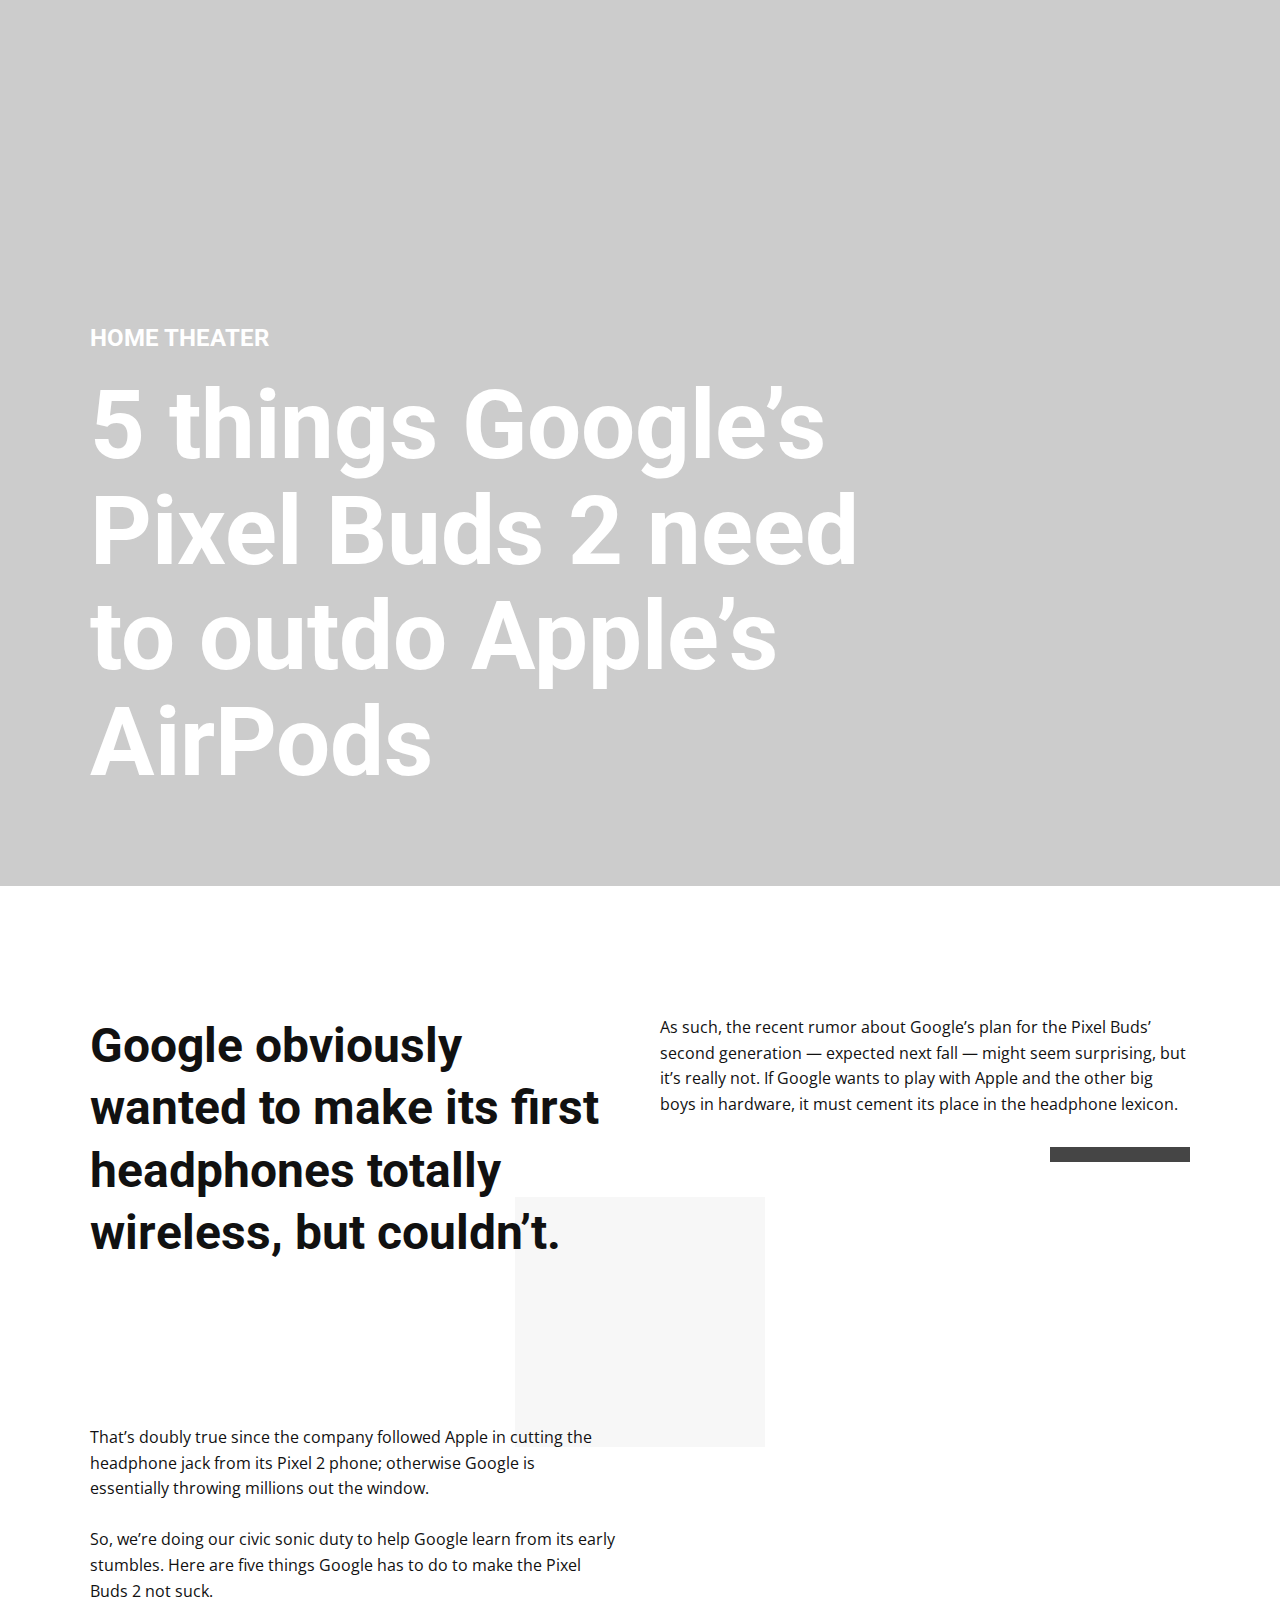
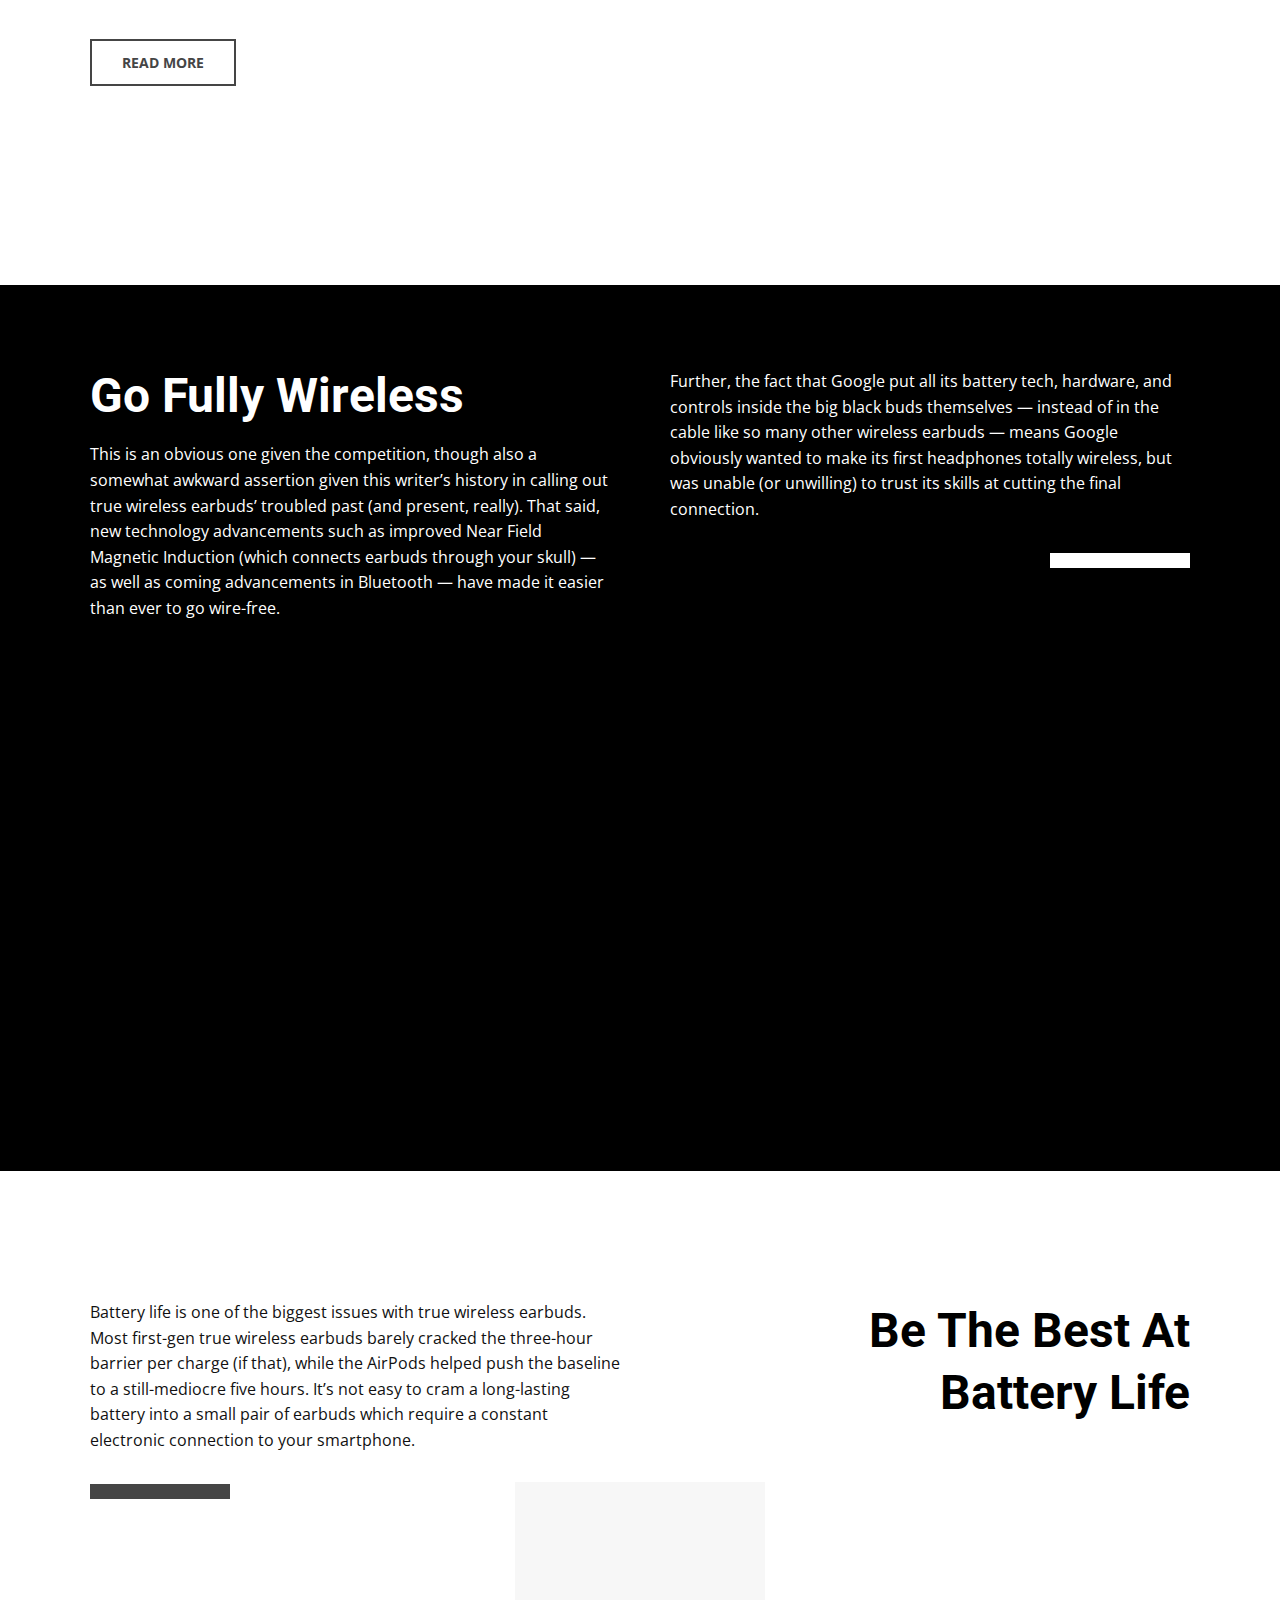
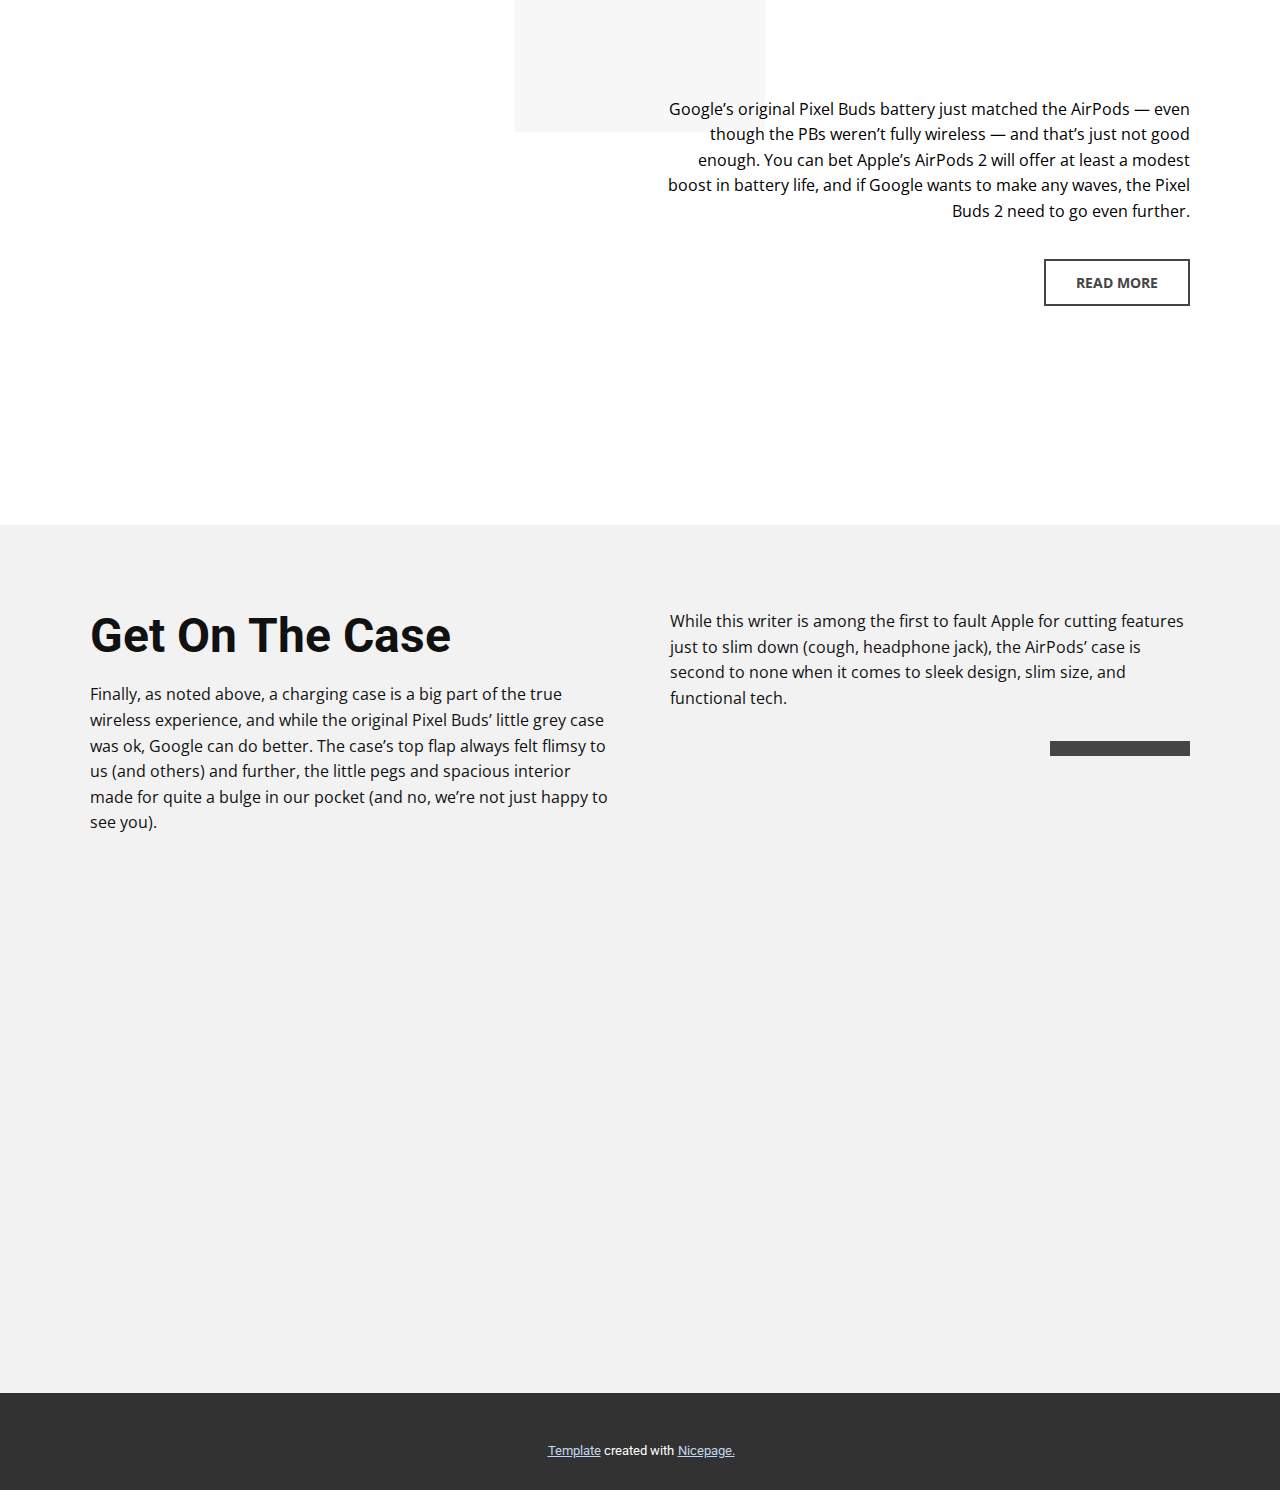
<file: #task9/index.html>
<!DOCTYPE html>
<html lang="en">

<head>
    <meta charset="UTF-8">
    <meta name="viewport" content="width=device-width, initial-scale=1.0">
    <title>nice-page</title>
    <link rel="stylesheet" href="style.css">
    <link rel="stylesheet" href="https://cdnjs.cloudflare.com/ajax/libs/font-awesome/6.4.0/css/all.min.css"
        integrity="sha512-iecdLmaskl7CVkqkXNQ/ZH/XLlvWZOJyj7Yy7tcenmpD1ypASozpmT/E0iPtmFIB46ZmdtAc9eNBvH0H/ZpiBw=="
        crossorigin="anonymous" referrerpolicy="no-referrer" />

</head>

<body>
    <div class="main">
        <div class="section1 section images">
            <div class="container1 wrap">
                <div class="layout-1">
                    <div class="layout-1-inner">
                        <h4 class="heading-1 same text">HOME THEATER</h4>
                        <h1 class="heading-2 same text">5 things Google’s Pixel Buds 2 need to outdo Apple’s AirPods
                        </h1>
                    </div>
                </div>
            </div>
        </div>


        <div class="section2 section">
            <div class="container2 wrap">
                <div class="shape-1"></div>
                <div class="layout-2">
                    <div class="cell cell-1">
                        <div class="box box-1">
                            <div class="innerbox innerbox-1">
                                <h2 class="heading heading-3 text">Google obviously wanted to make its first headphones
                                    totally
                                    wireless, but couldn’t.</h2>
                            </div>
                        </div>
                        <div class="box box-2">
                            <div class="innerbox innerbox-2">
                                <p class="same-text  text-1 text">As such, the recent rumor about Google’s plan for the
                                    Pixel
                                    Buds’ second generation — expected next fall — might seem surprising, but it’s
                                    really not. If Google wants to play with Apple and the other big boys in hardware,
                                    it must cement its place in the headphone lexicon.&nbsp;</p>
                                <div class="line line-1"></div>
                            </div>
                        </div>
                    </div>
                    <div class="cell cell-2">
                        <div class="box box-3">
                            <div class="innerbox innerbox-3">
                                <p class="text-2 text"></p>
                                <p class="same-text text-3 text">That’s doubly true since the company followed Apple in
                                    cutting the headphone jack from its Pixel 2 phone; otherwise Google is
                                    essentially throwing millions out the window.<br><br>So, we’re doing our civic
                                    sonic duty to help Google learn from its early stumbles. Here are five things
                                    Google has to do to make the Pixel Buds 2 not suck.<br></p><a href="#"
                                    class="btn btn-1">READ MORE</a>
                            </div>
                        </div>
                        <div class="box box-4 images image-1">
                            <div class="innerbox innerbox-4"></div>
                        </div>
                    </div>
                </div>
            </div>
        </div>

        <div class="section3 section">
            <div class="container3 wrap">
                <div class="layout-3">
                    <div class="section3-cell cell-3">
                        <div class="section3-box box-1-1">
                            <div class="inner">
                                <h2 class="heading heading-4 text">Go Fully Wireless</h2>
                                <p class="same-text text-4 text">This is an obvious one given the competition, though
                                    also a
                                    somewhat awkward assertion given this writer’s history in calling out true wireless
                                    earbuds’ troubled past (and present, really). That said, new technology advancements
                                    such as improved Near Field Magnetic Induction (which connects earbuds through your
                                    skull) — as well as coming advancements in Bluetooth — have made it easier than ever
                                    to go wire-free.</p>
                            </div>
                        </div>
                        <div class="section3-box box-2-1">
                            <div class="inner">
                                <p class="same-text text-5 text">Further, the fact that Google put all its battery tech,
                                    hardware,
                                    and controls inside the big black buds themselves — instead of in the cable like so
                                    many other wireless earbuds — means Google obviously wanted to make its first
                                    headphones totally wireless, but was unable (or unwilling) to trust its skills at
                                    cutting the final connection.&nbsp;</p>
                                <div class="line line-2"></div>
                            </div>
                        </div>
                    </div>
                    <div class="section3-cell cell-4">
                        <div class="section3-box box-3-1 images same-image image-2">
                            <div class="inner"></div>
                        </div>
                        <div class="section3-box box-4-1 images same-image image-3">
                            <div class="inner"></div>
                        </div>
                    </div>
                </div>
            </div>
        </div>



        <div class="section4 section">
            <div class="container4 wrap">
                <div class="shape-1"></div>
                <div class="layout-2 layout">
                    <div class="cell cell-5">
                        <div class="box box-6">
                            <div class="innerbox innerbox-5">
                                <p class="same-text  text-1 text">Battery life is one of the biggest issues with true
                                    wireless earbuds. Most first-gen true wireless earbuds barely cracked the three-hour
                                    barrier per charge (if that), while the AirPods helped push the baseline to a
                                    still-mediocre five hours. It’s not easy to cram a long-lasting battery into a small
                                    pair of earbuds which require a constant electronic connection to your smartphone.
                                </p>
                                <div class="line line-3"></div>
                            </div>
                        </div>
                        <div class="box box-7">
                            <div class="innerbox innerbox-6">
                                <h2 class="heading heading-5 text">Be The Best At Battery Life</h2>
                            </div>
                        </div>
                    </div>
                    <div class="cell cell-6">
                        <div class="box box-8 images image-4">
                            <div class="innerbox innerbox-7"></div>
                        </div>
                        <div class="box box-9">
                            <div class="innerbox innerbox-8">
                                <p class="text-6 text"></p>
                                <p class="same-text text-7 text">Google’s original Pixel Buds battery just matched the
                                    AirPods
                                    — even though the PBs weren’t fully wireless — and that’s just not good enough. You
                                    can bet Apple’s AirPods 2 will offer at least a modest boost in battery life, and if
                                    Google wants to make any waves, the Pixel Buds 2 need to go even further.</p>
                                <a href="#" class="btn btn-2">READ MORE</a>
                            </div>
                        </div>
                    </div>
                </div>
            </div>
        </div>




        <div class="section5 section">
            <div class="container5 wrap">
                <div class="layout-4">
                    <div class="section3-cell cell-3">
                        <div class="section3-box box-1">
                            <div class="inner">
                                <h2 class="heading heading-4 text">Get On The Case</h2>
                                <p class="same-text text-4 text">Finally, as noted above, a charging case is a big part of the
                                    true wireless experience, and while the original Pixel Buds’ little grey case was
                                    ok, Google can do better. The case’s top flap always felt flimsy to us (and others)
                                    and further, the little pegs and spacious interior made for quite a bulge in our
                                    pocket (and no, we’re not just happy to see you).</p>
                            </div>
                        </div>
                        <div class="section3-box box-2">
                            <div class="inner">
                                <p class="same-text text-5 text">While this writer is among the first to fault Apple for
                                    cutting features just to slim down (cough, headphone jack), the AirPods’ case is
                                    second to none when it comes to sleek design, slim size, and functional tech.</p>
                                <div class="line line-4"></div>
                            </div>
                        </div>
                    </div>
                    <div class="section3-cell cell-4">
                        <div class="section3-box box-3 images same-image image-5">
                            <div class="inner"></div>
                        </div>
                        <div class="section3-box box-4 images same-image image-6">
                            <div class="inner"></div>
                        </div>
                    </div>
                </div>
            </div>
        </div>



        <div class="section6">
            <a class="link-1 text-link" href="https://nicepage.com/website-templates" target="_blank">
                <span class="link-1">Template</span>
            </a>
            <p class="text-8 text text-link">
                <span class="text-8 text">created with</span>
            </p>
            <a class="link-2 text-link" href="https://nicepage.com/website-builder" target="_blank">
                <span class="link-2">Nicepage.</span>
            </a>
        </div>


    </div>


</body>

</html>
</file>
<file: #task9/style.css>
@import url('https://fonts.googleapis.com/css2?family=Archivo+Black&family=Great+Vibes&family=Lato:wght@300;400;700&family=Montserrat:wght@200;300;500;600;700&family=Open+Sans:ital,wght@0,300;0,400;0,500;0,600;0,700;1,300;1,400&family=Oswald:wght@300;400&family=Overlock:wght@400;700&family=Pathway+Extreme:wght@100&family=Poppins:wght@300;400&family=Roboto:wght@300;400;500;700;900&family=Titillium+Web:wght@400;600;700&family=Ubuntu:wght@400;500;700&display=swap');

* {
    margin: 0;
    padding: 0;
    box-sizing: border-box;
}

.main {
    display: flex;
    flex-direction: column;
}

.text {
    word-wrap: break-word;
    position: relative;
    display: block;
}

.wrap {
    width: 1140px !important;
    margin: 0 auto;
    position: relative;
}

.section {
    position: relative;
}

.images {
    object-fit: cover;
    display: block;
    background-size: cover;
    background-repeat: no-repeat;
}

/*                                                   section1                                             */

.section1 {
    min-height: 886px;
    background-image: linear-gradient(0deg, rgba(0, 0, 0, 0.2), rgba(0, 0, 0, 0.2)), url("https://images01.nicepage.com/a2/d7/a2d7127c7c816a51dae219358ce54850.jpeg");
    background-position: 50% 50%;
}

.container1 {
    min-height: 886px;
    display: flex;
    flex-direction: column;
}

.layout-1 {
    width: 882px;
    min-height: 601px;
    position: relative;
    height: auto;
    margin: 264px auto 20px 0;
}

.layout-1-inner {
    max-width: 100%;
    display: flex;
    flex-direction: column;
    position: relative;
}

.same {
    font-weight: 700;
    font-family: 'Roboto', sans-serif;
    color: #ffffff;
}

.heading-1 {
    font-size: 1.5rem;
    line-height: 1.2;
    margin: 60px 20px 0;
}

.heading-2 {
    font-size: 6rem;
    line-height: 1.1;
    margin: 20.5px 20px 70px;
}


/*                                                   section2                                             */

.section2 {
    min-height: 999px;
    background-color: #ffffff;
}

.container2 {
    min-height: 999px;
    display: flex;
    flex-direction: column;
}

.shape-1 {
    width: 250px;
    height: 250px;
    position: relative;
    color: #111111;
    background-color: #f2f2f2;
    margin-top: 311px;
    margin-right: auto;
    margin-bottom: initial;
    margin-left: auto;
    opacity: 0.6;
}

.layout-2 {
    max-width: 100%;
    min-height: 100%;
    position: relative;
    margin: -467px auto 95px 0;
    display: flex;
    flex-direction: column;
}

.cell {
    min-height: 100%;
    max-width: 100%;
    display: flex;
    flex-wrap: wrap;
}

.box {
    max-width: 50%;
    min-height: 345px;
    display: flex;
    flex: 0 0 50%;
}

.innerbox {
    padding: 0 20px;
    max-width: 100%;
    min-height: 345px;
}

.innerbox-2 {
    padding: 0;
}

.heading {
    font-family: 'Roboto', sans-serif;
    font-weight: 700;
    line-height: 1.3;
    font-size: 3rem;
}

.heading-3 {
    margin: 35px 0;
    color: #111111;
}

.same-text {
    font-family: 'open sans', sans-serif;
    font-size: 1rem;
    font-weight: 400;
    line-height: 1.6;
}

.text-1 {
    margin: 35px 20px 0;
    color: #111111;
}

.line {
    width: 140px;
    position: relative;
    transform-origin: right center 0;
    margin: 30px 20px 0 auto;
    border-width: 15px 0 0 0;
    border-style: solid;
    border-color: #454545;
}

.box-3 {
    min-height: 465px;
}

.innerbox-3 {
    padding-left: 20px;
}

.text-2 {
    margin: 105px 20px 0 0;
}

.text-3 {
    margin: -5px 3px 49px 0;
    color: #111111;
}

.btn {
    position: relative;
    text-transform: uppercase;
    font-family: 'open sans', sans-serif;
    font-weight: 700;
    font-size: 0.875rem;
    margin: 35px auto 0 0;
    text-align: center;
    padding: 12px 30px;
    color: #454545;
    border: 2px solid #454545;
    background-color: transparent;
    text-decoration: none;
}

.btn:hover {
    background-color: #454545;
    color: #ffffff;
}

.image-1 {
    width: 100%;
    min-height: 465px;
    background-image: url("https://images01.nicepage.com/cb/7b/cb7bb7fb7cae7f46ebac9c192d4557a2.png");
    background-position: 89.77% 50%;
}

.innerbox-4 {
    min-height: 465px;
    padding: 0;
}


/*                                                   section3                                          */
.section3 {
    min-height: 861px;
    color: #ffffff;
    background-color: #000000;
}

.container3 {
    min-height: 861px;
    display: flex;
    flex-direction: column;
}

.layout-3 {
    width: 100%;
    min-height: 778px;
    position: relative;
    margin: 54px auto 54px 0;
    display: flex;
    flex-direction: column;
    justify-content: space-between;
}

.section3-cell {
    min-height: 100%;
    max-width: 100%;
    display: flex;
    flex-wrap: wrap;
    justify-content: space-between;
}

.cell-4 {
    min-height: 446px !important;
}

.section3-box {
    min-height: 314px;
    max-width: 560px;
    display: flex;
    flex: 0 0 50%;
}

.box-3-1,
.box-4-1 {
    min-height: 450px;
    max-width: 560px;
}

.inner {
    min-height: 100%;
    max-width: 100%;
    display: flex;
    flex-direction: column;
}

.heading-4 {
    margin: 25.5px 20px 0;
}

.text-4 {
    margin: 15.5px 20px 30px;
}

.text-5 {
    margin: 30px 20px 0;
}

.line-2 {
    border-color: #ffffff;
}

.same-image {
    width: 560px;
    min-height: 446px;
    background-position: 50% 50%;
}

.image-2 {
    background-image: url("https://images01.nicepage.com/0a/0f/0a0fca997ae8f88100ebda643df6fb61.jpeg");
}

.image-3 {
    background-image: url("https://images01.nicepage.com/43/89/438928ef6a3196643a63c9994f08071b.jpeg");
}


/*                                                 section4                                              */

.section4 {
    min-height: 900px;
    background-color: #ffffff;
}

.container4 {
    min-height: 900px;
    display: flex;
    flex-direction: column;
}

.line-3 {
    margin: 30px auto 0 20px;
}

.heading-5 {
    margin: 35px 20px 30px 81px;
    text-align: right;
}

.cell-5,
.innerbox-5,
.innerbox-6 {
    min-height: 300px;
}

.box-6,
.box-7 {
    min-height: 300px;
}

.image-4 {
    background-image: url("https://images01.nicepage.com/2a/bc/2abc749bfc56b082ed9eb3729fdf4acf.jpeg");
    background-position: 50% 50%;
}

.text-6 {
    margin: 131.5px 20px 0 0;
}

.cell-6 {
    justify-content: space-between;
}

.text-7 {
    text-align: right;
    margin-bottom: 49px;
}

.innerbox-5,
.innerbox-6 {
    padding: 0;
}

.innerbox-7 {
    min-height: 465px;
    padding: 0;
}

.innerbox-8 {
    text-align: right;
}


/*                                                 section5                                              */

.section5 {
    min-height: 861px;
    color: #111111;
    background-color: #f2f2f2;
}

.container5 {
    min-height: 861px;
    display: flex;
    flex-direction: column;
}

.layout-4 {
    width: 100%;
    min-height: 750px;
    position: relative;
    margin: 54px auto 54px 0;
    display: flex;
    flex-direction: column;
    justify-content: space-between;
}

.line-4 {
    border-color: #454545;
    ;
}

.image-5 {
    background-image: url("https://images01.nicepage.com/0f/19/0f1907d86d3e948b4c23ded93ab3e8fd.jpeg");
}

.image-6 {
    background-image: url("https://images01.nicepage.com/95/aa/95aacc279ad12dcaf849f1dd144cc9e9.jpeg");
}



/*                                           footer                                              */

.section6 {
    padding: 50px 18px 32px 16px;
    background-color: #323233;
    display: flex;
    align-items: center;
    justify-content: center;
    flex-wrap: wrap;
    text-align: center;
    column-gap: 3.5px;
}

.text-link {
    font-size: 12.8px;
    font-family: 'Roboto', sans-serif;
}

.text-8 {
    color: #ffffff;

}

.link-1 {
    color: #c3d8f2;
    margin-left: 2px;
}

.link-2 {
    color: #c3d8f2;
}

.link-1:hover {
    text-decoration: none;
    color: rgb(199, 198, 198);
}

.link-2:hover {
    text-decoration: none;
    color: rgb(199, 198, 198);
}



/*                                               RESPONSIVE                                              */

@media (min-width: 991px) and (max-width:1180px) {
    .wrap {
        width: 940px !important;
    }
}

@media (min-width: 769px) and (max-width:990px) {
    .wrap {
        width: 720px !important;
    }
}

@media (min-width: 575px) and (max-width:768px) {
    .wrap {
        width: 540px !important;
    }
}

@media (min-width: 0px) and (max-width:574px) {
    .wrap {
        width: 340px !important;
    }
}


/*                                         section1 media query                                          */
@media (min-width: 575px) and (max-width:990px) {
    .section1,
    .container1 {
        min-height: 1110px;
    }

    .layout-1 {
        width: 557px;
        min-height: 917px;
    }
}
@media (min-width: 0px) and (max-width:574px) {
    .section1,
    .container1 {
        min-height: 1300px;
    }
    .layout-1 {
        width: 340px;
        min-height: 1107px;
        margin-top: 180px;
    }
    .heading-2 {
        font-size: 5.25rem;
    }
}



/*                                         section2 media query                                          */
@media (min-width: 769px) and (max-width:990px) {
    .shape-1 {
        width: 158px;
    }
}

@media (min-width: 0px) and (max-width:768px) {
    .box{
        max-width: 100% !important;
    }
    .shape-1 {
        width: 148px;
        margin-top: 250px;
    }
    .text-2 {
        margin-top: 70px;
    }
    .cell-1 {
        min-height: 500px;
    }
    .cell-2 {
        min-height: 880px;
    }
    .innerbox {
        padding: 0 10px;
    }
    .text-2 {
        margin-top: 70px;
    }
}
@media (min-width: 575px) and (max-width:768px) {
    .section2,
    .container2 {
        min-height: 1450px;
    }
    .layout-2 {
        min-height: 1250px;
        margin-bottom: 60px;
    }
    .box-1, .innerbox-1 {
        min-height: 300px;
    }
    .box-2, .innerbox-2 {
        min-height: 200px;
    }
    .box-3, .innerbox-3 {
        min-height: 300px;
    }
    .innerbox {
        width: 540px;
    }
    .heading {
        width: 520px;
    }
    .same-text {
        width: 520px;
        margin-left: 0;
    }
}
@media (min-width: 0px) and (max-width:574px) {
    .section2,
    .container2 {
        min-height: 1833px;
    }
    .layout-2 {
        min-height: 1633px;
        margin-bottom: 60px;
    }
    .box-2, .innerbox-2 {
        min-height: 250px;
    }
    .innerbox {
        width: 340px;
    }
    .heading {
        width: 320px;
    }
    .same-text {
        width: 320px;
        margin-left: 0;
    }
}

/*                                         section3 media query                                          */

@media (min-width: 769px) and (max-width:990px) {
    .section3-box {
        max-width: 350px;
    }
    .same-image {
        width: 350px !important;
    }

}
@media (min-width: 575px) and (max-width:768px) {
    .section3, .container3 {
        min-height: 1630px;
    }
    .layout-3 {
        min-height: 1510px;
    }
    .inner {
        width: 540px;
    }
    .image-2 {
        margin-bottom: 30px;
    }
    .box-3-1, .box-4-1 {
        min-height: 465px;
    }
}
@media (min-width: 0px) and (max-width:574px) {
    .section3, .container3 {
        min-height: 1670px;
    }
    .layout-3 {
        min-height: 1540px;
    }
    .inner {
        width: 340px;
    }
    .cell-4 {
        margin-top: 30px;
    }
    .image-2 {
        margin-bottom: 30px;
    }
    .box-3-1, .box-4-1 {
        min-height: 465px;
    }
}





/*                                         section4 media query                                          */

@media (min-width: 769px) and (max-width:990px) {
    .cell-6 {
        margin-top: 20px;
    }
}
@media (min-width: 575px) and (max-width:768px) {
    .heading-5 {
        margin-left: 0;
        width: 520px;
    }
    .innerbox-7 {
        width: 540px;
    }
}
@media (min-width: 0px) and (max-width:768px) {
    .section4,
    .container4 {
        min-height: 1320px;
    }
    .box-8 {
        max-width: 100%;
    }
    .box-7, .innerbox-6 {
        min-height: 220px;
    }
    .box-9, .innerbox-8 {
        min-height: 270px;
    }
    .text-6 {
        margin-top: 50px;
    }
}
@media (min-width: 0px) and (max-width:574px) {
    .heading-5 {
        margin-left: 0;
        width: 320px;
    }
    .layout {
        min-height: 1200px;
    }
    .innerbox-7 {
        width: 340px;
    }
}


/*                                         section5 media query                                          */


@media (min-width: 0px) and (max-width:768px) {
    .section5, .container5 {
        min-height: 1570px;
    }
    .image-5 {
        margin-bottom: 30px;
    }
    .heading-4 {
        margin-left: 0;
    }
}
</file>
